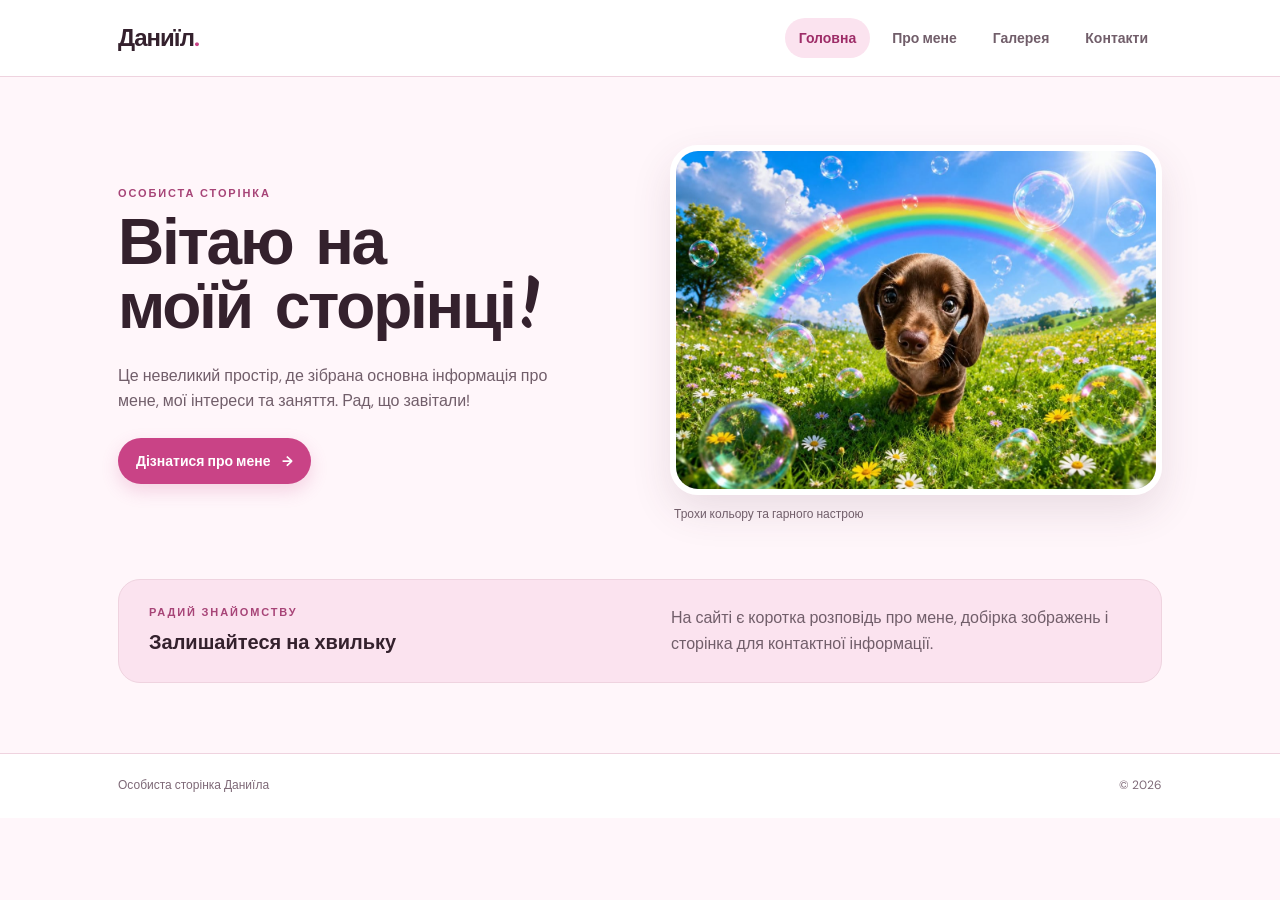
<file: index.html>
<!doctype html>
<html lang="uk">
<head>
  <meta charset="utf-8">
  <meta name="viewport" content="width=device-width, initial-scale=1">
  <meta name="description" content="Особиста сторінка Даниїла: коротко про мене, мої інтереси та фотогалерея.">
  <title>Даниїл — особиста сторінка</title>
  <link rel="stylesheet" href="css/style.css?v=5">
  <script src="js/script.js" defer></script>
</head>
<body>
  <a class="skip-link" href="#main">Перейти до вмісту</a>
  <header class="site-header" id="top">
    <div class="header-inner">
      <a class="brand" href="index.html" aria-label="Даниїл — головна">Даниїл<span class="brand-dot">.</span></a>
      <button class="menu-toggle" type="button" aria-expanded="false" aria-controls="site-nav">Меню</button>
      <nav class="site-nav" id="site-nav" aria-label="Головна навігація">
        <a href="index.html" aria-current="page">Головна</a>
        <a href="about.html">Про мене</a>
        <a href="gallery.html">Галерея</a>
        <a href="contacts.html">Контакти</a>
      </nav>
    </div>
  </header>
  <main id="main" class="page-wrap">
    <section class="hero">
      <div class="hero-copy">
        <p class="eyebrow">Особиста сторінка</p>
        <h1>Вітаю на<br>моїй сторінці!</h1>
        <p class="lead">Це невеликий простір, де зібрана основна інформація про мене, мої інтереси та заняття. Рад, що завітали!</p>
        <a class="button" href="about.html">Дізнатися про мене <span aria-hidden="true">→</span></a>
      </div>
      <figure class="hero-figure">
        <img src="images/home-photo.jpg" alt="Цуценя на квітковому лузі під веселкою">
        <figcaption>Трохи кольору та гарного настрою</figcaption>
      </figure>
    </section>
    <section class="welcome-panel" aria-labelledby="welcome-title">
      <div><p class="eyebrow">Радий знайомству</p><h2 id="welcome-title">Залишайтеся на хвильку</h2></div>
      <p>На сайті є коротка розповідь про мене, добірка зображень і сторінка для контактної інформації.</p>
    </section>
  </main>
  <footer class="site-footer"><div class="footer-inner"><span>Особиста сторінка Даниїла</span><span>© <span data-year>2026</span></span></div></footer>
</body>
</html>
</file>
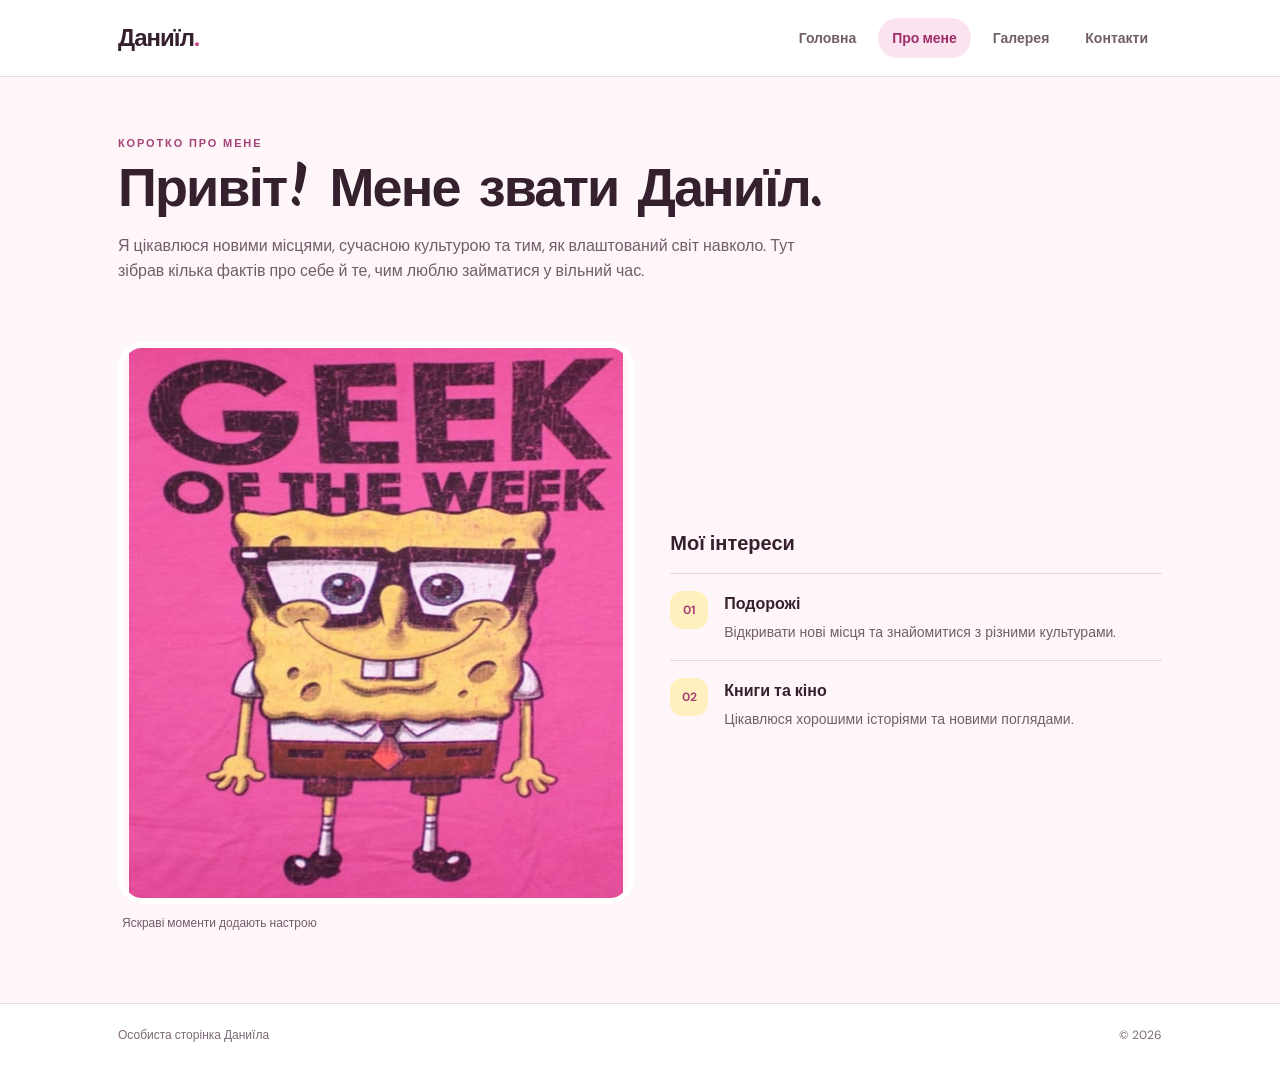
<file: about.html>
<!doctype html>
<html lang="uk">
<head>
  <meta charset="utf-8"><meta name="viewport" content="width=device-width, initial-scale=1">
  <meta name="description" content="Коротко про Даниїла та його інтереси.">
  <title>Про мене — Даниїл</title><link rel="stylesheet" href="css/style.css?v=6"><script src="js/script.js?v=2" defer></script>
</head>
<body>
  <a class="skip-link" href="#main">Перейти до вмісту</a>
  <header class="site-header" id="top"><div class="header-inner"><a class="brand" href="index.html">Даниїл<span class="brand-dot">.</span></a><button class="menu-toggle" type="button" aria-expanded="false" aria-controls="site-nav">Меню</button><nav class="site-nav" id="site-nav" aria-label="Головна навігація"><a href="index.html">Головна</a><a href="about.html" aria-current="page">Про мене</a><a href="gallery.html">Галерея</a><a href="contacts.html">Контакти</a></nav></div></header>
  <main id="main" class="page-wrap">
    <div class="page-heading"><p class="eyebrow">Коротко про мене</p><h1>Привіт! Мене звати Даниїл.</h1><p class="lead">Я цікавлюся новими місцями, сучасною культурою та тим, як влаштований світ навколо. Тут зібрав кілька фактів про себе й те, чим люблю займатися у вільний час.</p></div>
    <section class="about-grid" aria-label="Про мене та мої інтереси">
      <figure class="about-photo"><button class="flip-card" type="button" aria-label="Губка Боб у футболці Geek of the Week. Перевернути, щоб побачити: Оце так!" aria-pressed="false"><span class="flip-card-inner"><span class="flip-card-front"><img src="images/geek-photo.jpg" alt="Губка Боб у футболці з написом Geek of the Week"></span><span class="flip-card-back" aria-hidden="true">Оце так!</span></span></button><figcaption>Яскраві моменти додають настрою</figcaption></figure>
      <div class="interest-list"><h2>Мої інтереси</h2><article class="interest-card"><span class="card-mark">01</span><div><h3>Подорожі</h3><p>Відкривати нові місця та знайомитися з різними культурами.</p></div></article><article class="interest-card"><span class="card-mark">02</span><div><h3>Книги та кіно</h3><p>Цікавлюся хорошими історіями та новими поглядами.</p></div></article></div>
    </section>
  </main>
  <footer class="site-footer"><div class="footer-inner"><span>Особиста сторінка Даниїла</span><span>© <span data-year>2026</span></span></div></footer>
</body>
</html>
</file>
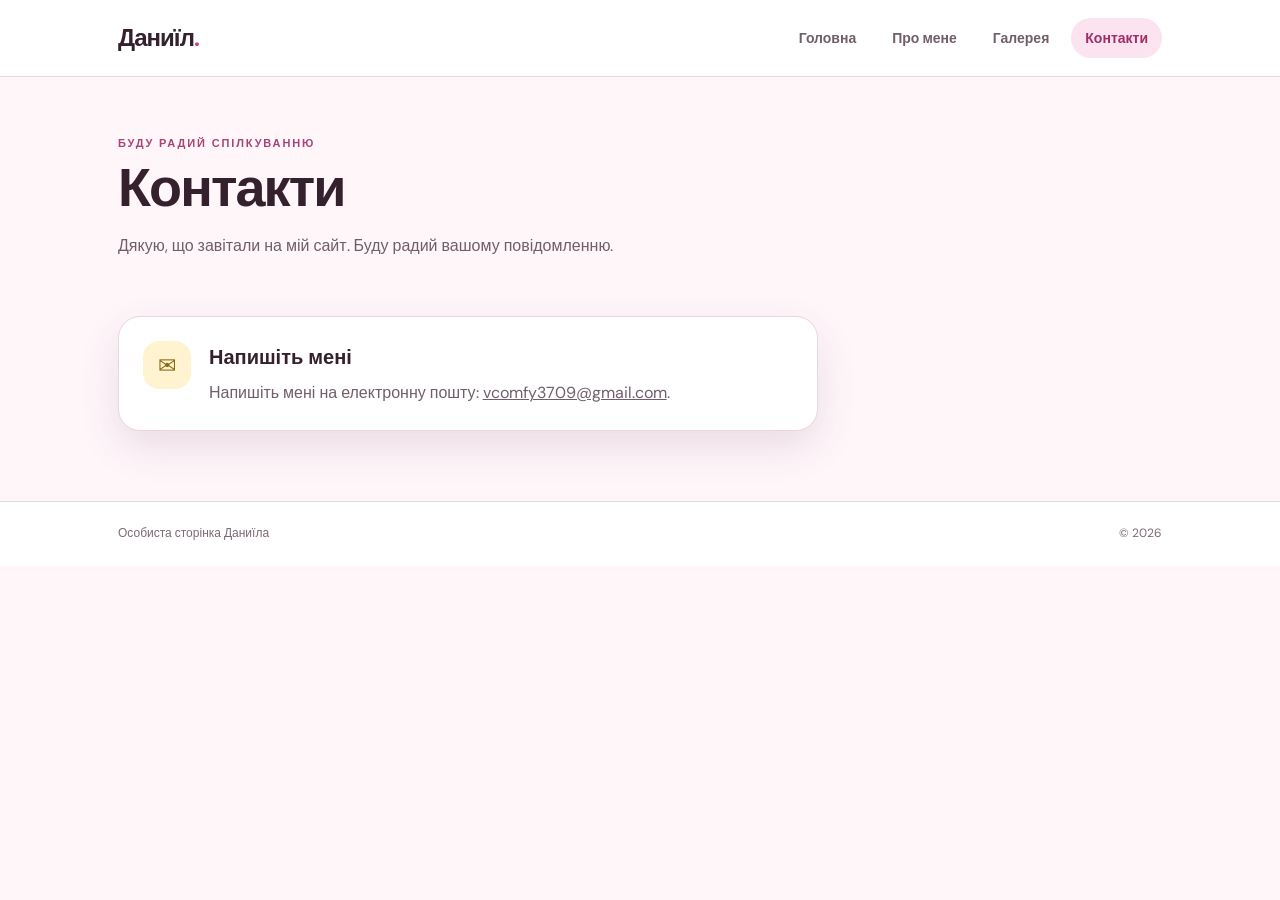
<file: contacts.html>
<!doctype html>
<html lang="uk">
<head>
  <meta charset="utf-8"><meta name="viewport" content="width=device-width, initial-scale=1">
  <meta name="description" content="Контактна сторінка Даниїла.">
  <title>Контакти — Даниїл</title><link rel="stylesheet" href="css/style.css?v=5"><script src="js/script.js" defer></script>
</head>
<body>
  <a class="skip-link" href="#main">Перейти до вмісту</a>
  <header class="site-header" id="top"><div class="header-inner"><a class="brand" href="index.html">Даниїл<span class="brand-dot">.</span></a><button class="menu-toggle" type="button" aria-expanded="false" aria-controls="site-nav">Меню</button><nav class="site-nav" id="site-nav" aria-label="Головна навігація"><a href="index.html">Головна</a><a href="about.html">Про мене</a><a href="gallery.html">Галерея</a><a href="contacts.html" aria-current="page">Контакти</a></nav></div></header>
  <main id="main" class="page-wrap">
    <div class="page-heading"><p class="eyebrow">Буду радий спілкуванню</p><h1>Контакти</h1><p class="lead">Дякую, що завітали на мій сайт. Буду радий вашому повідомленню.</p></div>
    <section class="contact-card"><span class="contact-icon" aria-hidden="true">✉</span><div><h2>Напишіть мені</h2><p>Напишіть мені на електронну пошту: <a href="mailto:vcomfy3709@gmail.com">vcomfy3709@gmail.com</a>.</p></div></section>
  </main>
  <footer class="site-footer"><div class="footer-inner"><span>Особиста сторінка Даниїла</span><span>© <span data-year>2026</span></span></div></footer>
</body>
</html>
</file>
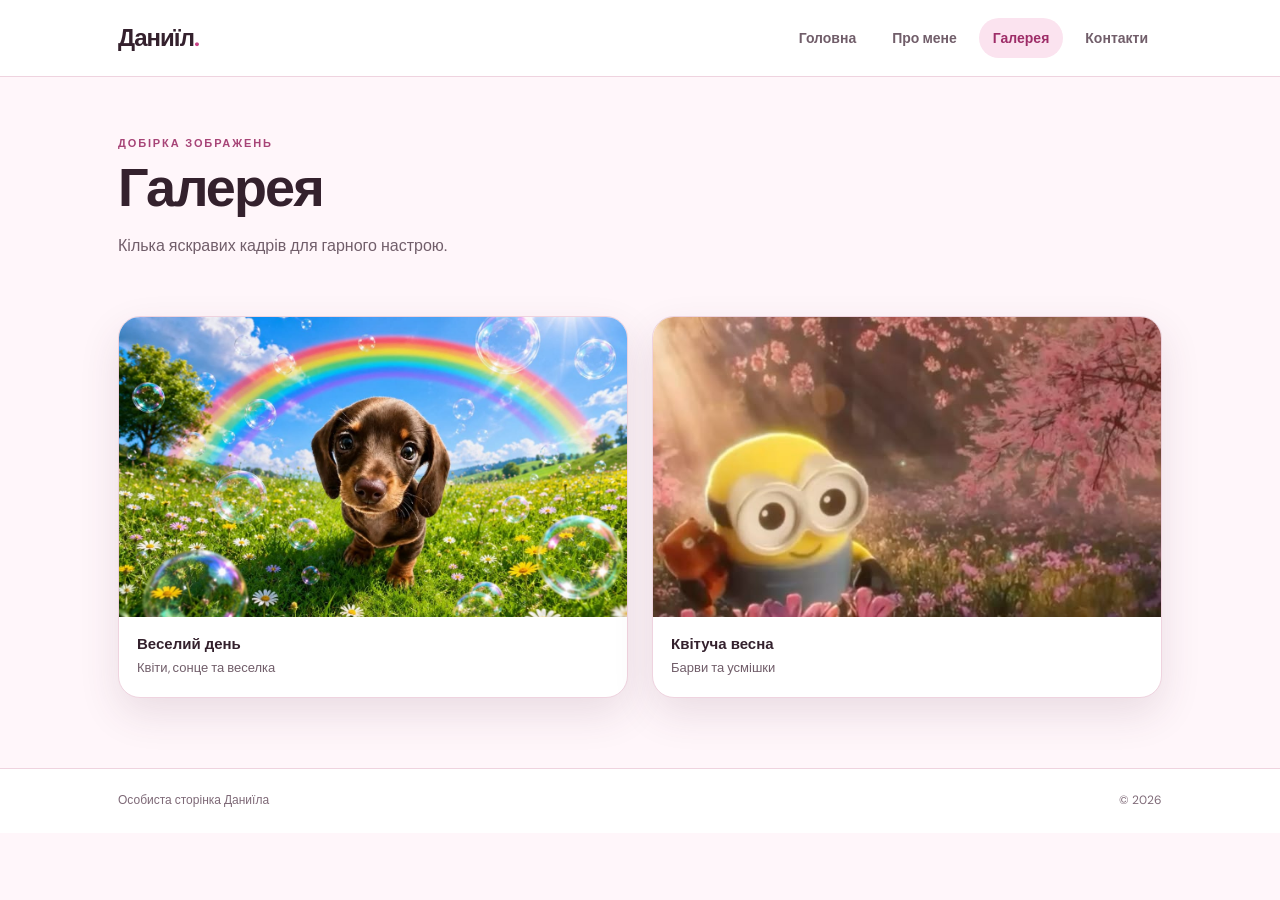
<file: gallery.html>
<!doctype html>
<html lang="uk">
<head>
  <meta charset="utf-8"><meta name="viewport" content="width=device-width, initial-scale=1">
  <meta name="description" content="Фотогалерея особистої сторінки Даниїла.">
  <title>Галерея — Даниїл</title><link rel="stylesheet" href="css/style.css?v=5"><script src="js/script.js" defer></script>
</head>
<body>
  <a class="skip-link" href="#main">Перейти до вмісту</a>
  <header class="site-header" id="top"><div class="header-inner"><a class="brand" href="index.html">Даниїл<span class="brand-dot">.</span></a><button class="menu-toggle" type="button" aria-expanded="false" aria-controls="site-nav">Меню</button><nav class="site-nav" id="site-nav" aria-label="Головна навігація"><a href="index.html">Головна</a><a href="about.html">Про мене</a><a href="gallery.html" aria-current="page">Галерея</a><a href="contacts.html">Контакти</a></nav></div></header>
  <main id="main" class="page-wrap">
    <div class="page-heading"><p class="eyebrow">Добірка зображень</p><h1>Галерея</h1><p class="lead">Кілька яскравих кадрів для гарного настрою.</p></div>
    <section class="gallery-grid" aria-label="Фотографії">
      <figure class="gallery-card"><img src="images/home-photo.jpg" alt="Цуценя на квітковому лузі під веселкою"><figcaption><strong>Веселий день</strong><span>Квіти, сонце та веселка</span></figcaption></figure>
      <figure class="gallery-card"><img src="images/daniil-photo.jpg" alt="Міньйон серед квітучих дерев"><figcaption><strong>Квітуча весна</strong><span>Барви та усмішки</span></figcaption></figure>
    </section>
  </main>
  <footer class="site-footer"><div class="footer-inner"><span>Особиста сторінка Даниїла</span><span>© <span data-year>2026</span></span></div></footer>
</body>
</html>
</file>
<file: css/style.css>
@import url('https://fonts.googleapis.com/css2?family=DM+Sans:wght@400;500;600;700&family=Kalam:wght@400;700&display=swap');
:root{color-scheme:light;--ink:#34212d;--muted:#715e6a;--line:#efd3df;--blue:#c94386;--blue-dark:#9e2d68;--green:#a74477;--yellow:#f2c94c;--paper:#fff6fa;--card:#fff;--soft:#fbe3ef;--shadow:0 16px 40px rgba(83,39,64,.12)}
*{box-sizing:border-box}html{scroll-behavior:smooth}body{margin:0;background:var(--paper);color:var(--ink);font:16px/1.6 'DM Sans',Arial,sans-serif}img{display:block;max-width:100%}a{color:inherit}.skip-link{position:absolute;left:-9999px;top:8px;padding:8px 14px;background:#fff;z-index:5;border-radius:8px}.skip-link:focus{left:8px}.site-header{background:rgba(255,255,255,.94);border-bottom:1px solid var(--line);position:sticky;top:0;z-index:3;backdrop-filter:blur(12px)}.header-inner,.footer-inner{max-width:1100px;margin:auto;padding:0 28px;display:flex;align-items:center;justify-content:space-between}.header-inner{min-height:76px}.brand{text-decoration:none;font-weight:700;font-size:24px;letter-spacing:-.04em}.brand-dot{color:var(--blue)}.site-nav{display:flex;gap:8px}.site-nav a{text-decoration:none;color:var(--muted);font-size:14px;font-weight:600;padding:9px 14px;border-radius:999px;transition:background .18s,color .18s}.site-nav a:hover,.site-nav a[aria-current=page]{background:var(--soft);color:var(--blue-dark)}.menu-toggle{display:none}.page-wrap{max-width:1100px;margin:0 auto;padding:48px 28px 70px}.hero{display:grid;grid-template-columns:1fr 1.05fr;gap:8%;align-items:center;padding:20px 0 55px}.hero-copy{max-width:470px}.eyebrow{text-transform:uppercase;letter-spacing:.17em;font-size:11px;font-weight:700;color:var(--green);margin:0 0 12px}.hero h1,.page-heading h1{font:700 clamp(40px,6vw,64px)/1 'Kalam','DM Sans',sans-serif;letter-spacing:-.035em;margin:0 0 20px}.lead{color:#715e6a;max-width:580px;margin:0 0 24px}.button{display:inline-flex;align-items:center;gap:12px;padding:12px 18px;background:var(--blue);color:#fff;text-decoration:none;font-size:14px;font-weight:700;border-radius:999px;box-shadow:0 7px 18px rgba(201,67,134,.2);transition:transform .18s,background .18s}.button:hover{background:var(--blue-dark);transform:translateY(-2px)}.hero-figure,.about-photo,.gallery-card{margin:0}.hero-figure img{width:100%;height:350px;object-fit:cover;border:6px solid #fff;border-radius:28px;box-shadow:var(--shadow);animation:puppy-float 6s ease-in-out infinite;transform-origin:center}figcaption{font-size:12px;color:var(--muted)}.hero-figure figcaption{margin:10px 4px 0}.welcome-panel{display:flex;align-items:center;justify-content:space-between;gap:36px;background:#fbe3ef;border:1px solid #efd3df;border-radius:22px;padding:24px 30px}.welcome-panel h2,.interest-list h2,.contact-card h2{font-size:20px;margin:0}.welcome-panel .eyebrow{margin-bottom:4px}.welcome-panel>p{max-width:460px;color:var(--muted);margin:0}.site-footer{border-top:1px solid var(--line);background:#fff}.footer-inner{min-height:64px;color:#7e6977;font-size:12px}.page-heading{padding:10px 0 34px}.page-heading h1{font-size:clamp(38px,5vw,54px);margin-bottom:14px}.page-heading .lead{max-width:700px}.about-grid{display:grid;grid-template-columns:1.05fr 1fr;gap:36px;align-items:center}.about-photo img{width:100%;height:auto;object-fit:contain;border:6px solid #fff;border-radius:24px;box-shadow:var(--shadow)}.about-photo figcaption{margin:10px 4px 0}.interest-list h2{margin:0 0 14px}.interest-card{display:flex;align-items:flex-start;gap:16px;padding:17px 0;border-top:1px solid var(--line)}.interest-card h3{font-size:16px;margin:0 0 4px}.interest-card p{color:var(--muted);font-size:14px;margin:0}.card-mark{display:grid;place-items:center;flex:0 0 38px;height:38px;border-radius:13px;background:#fff0be;color:var(--green);font-size:12px;font-weight:700}.gallery-grid{display:grid;grid-template-columns:repeat(2,minmax(0,1fr));gap:24px}.gallery-card{overflow:hidden;background:#fff;border:1px solid var(--line);border-radius:22px;box-shadow:var(--shadow)}.gallery-card img{width:100%;height:300px;object-fit:cover}.gallery-card figcaption{display:grid;gap:2px;padding:15px 18px 18px}.gallery-card strong{color:var(--ink);font-size:15px}.gallery-card span{font-size:13px}.contact-card{display:flex;gap:18px;align-items:flex-start;max-width:700px;padding:24px;background:#fff;border:1px solid var(--line);border-radius:22px;box-shadow:var(--shadow)}.contact-card p{color:var(--muted);margin:7px 0 0}.contact-icon{display:grid;place-items:center;width:48px;height:48px;border-radius:16px;background:#fff4cf;color:#886c14;font-size:22px;flex:0 0 48px}
@media(max-width:700px){.header-inner{min-height:66px;padding:0 20px}.menu-toggle{display:block;border:1px solid var(--line);background:#fff;color:var(--ink);font:600 14px 'DM Sans',sans-serif;border-radius:999px;padding:8px 14px}.site-nav{display:none;position:absolute;top:65px;left:12px;right:12px;padding:10px;background:#fff;border:1px solid var(--line);border-radius:16px;box-shadow:var(--shadow);flex-direction:column}.site-nav.is-open{display:flex}.site-nav a{padding:11px 14px}.page-wrap{padding:32px 20px 50px}.hero{grid-template-columns:1fr;gap:28px;padding:8px 0 34px}.hero h1{font-size:48px}.hero-figure img{height:260px}.welcome-panel{align-items:flex-start;flex-direction:column;gap:10px;padding:21px}.about-grid{grid-template-columns:1fr;gap:28px}.about-photo img{height:auto}.gallery-grid{grid-template-columns:1fr;gap:18px}.gallery-card img{height:260px}.footer-inner{padding:0 20px}.contact-card{padding:20px}}
.flip-card{display:block;width:100%;padding:0;border:0;background:transparent;perspective:1000px;cursor:pointer;text-align:left;color:inherit;border-radius:24px}.flip-card:focus-visible{outline:3px solid var(--blue);outline-offset:5px}.flip-card-inner{display:block;position:relative;width:100%;aspect-ratio:735/800;transform-style:preserve-3d;transition:transform .75s cubic-bezier(.2,.75,.25,1)}.flip-card-front,.flip-card-back{position:absolute;inset:0;display:block;overflow:hidden;border-radius:24px;backface-visibility:hidden;-webkit-backface-visibility:hidden}.flip-card-front img{width:100%;height:100%;object-fit:contain;border:6px solid #fff;border-radius:24px;box-shadow:var(--shadow)}.flip-card-back{display:grid;place-items:center;transform:rotateY(180deg);background:#347db5;color:#fff;border:6px solid #fff;box-shadow:var(--shadow);font:700 clamp(34px,5vw,52px)/1.1 'Kalam',sans-serif;text-align:center}.flip-card:hover .flip-card-inner,.flip-card:focus-visible .flip-card-inner,.flip-card.is-flipped .flip-card-inner{transform:rotateY(180deg)}@keyframes puppy-float{0%,100%{transform:translateY(0) rotate(0deg)}50%{transform:translateY(-8px) rotate(.4deg)}}@media(prefers-reduced-motion:reduce){html{scroll-behavior:auto}*,*::before,*::after{transition:none!important;animation:none!important}}
</file>
